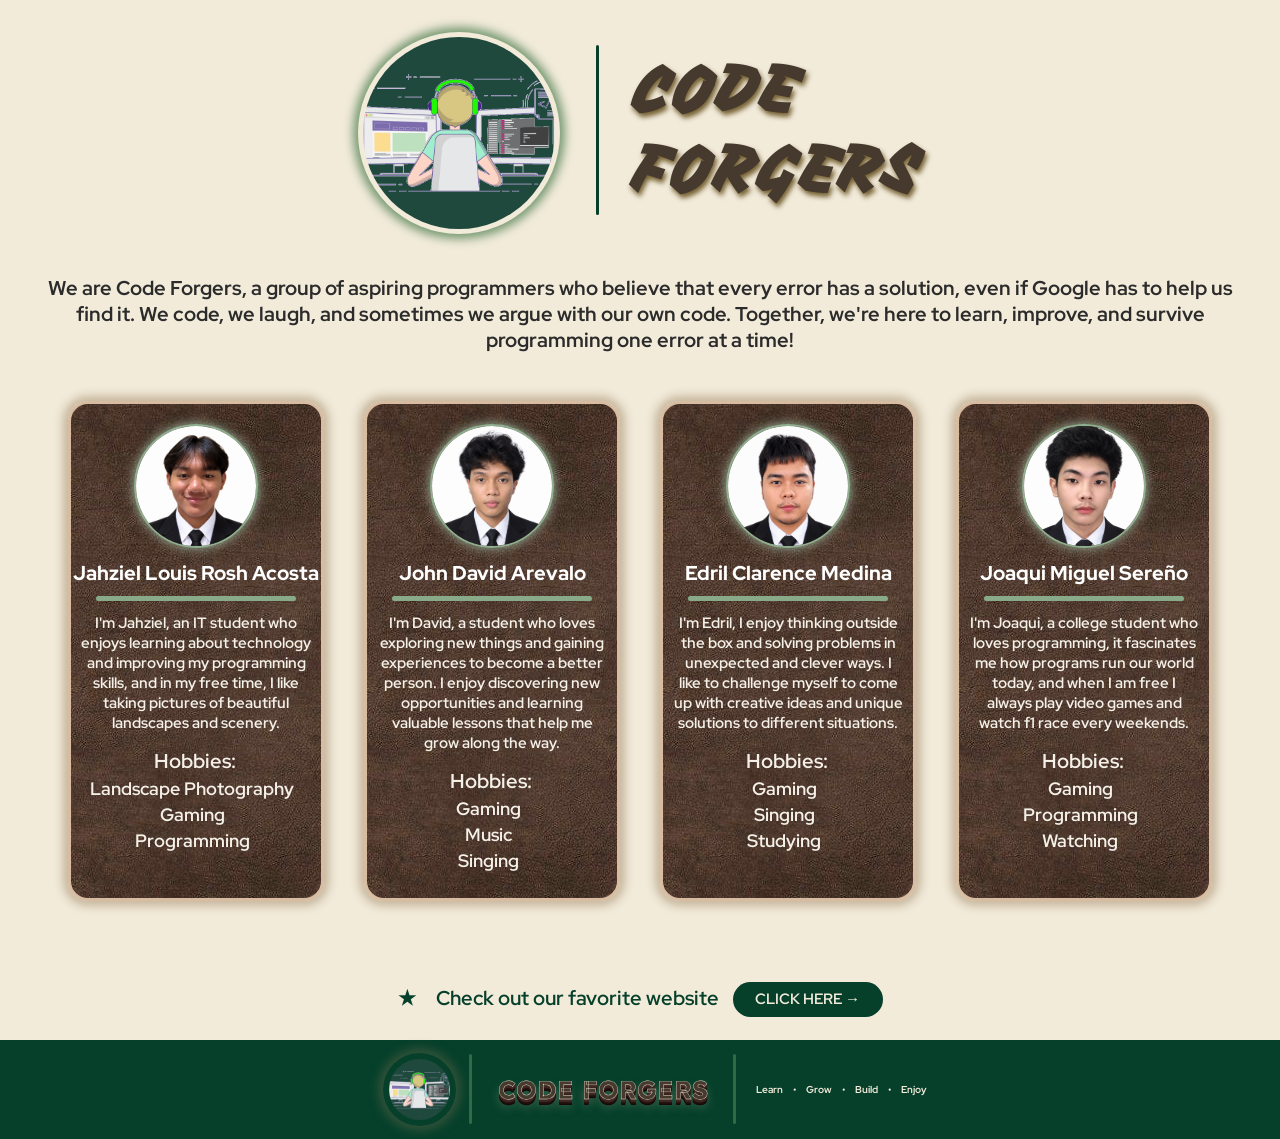
<file: 2nd/GROUP9.html>
<!DOCTYPE html>
<html lang="en">

<head>
    <meta charset="UTF-8">
    <meta name="viewport" content="width=device-width, initial-scale=1.0">
    <title>Group Activity</title>
    <link rel="stylesheet" href="Design.css" />
    <link rel="preconnect" href="https://fonts.googleapis.com">
    <link rel="preconnect" href="https://fonts.gstatic.com" crossorigin>
    <link href="https://fonts.googleapis.com/css2?family=Vampiro+One&display=swap" rel="stylesheet">
</head>

<body>

    <div class="container1">
        <img class="group9" src="IMAGE/icon.gif" alt="group logo" />
        <div class="half"></div>
        <h1 class="title">CODE <br>
            FORGERS</h1>
    </div>

    <br>
    <p class="desc">We are <b>Code Forgers</b>, a group of aspiring programmers who believe that every error has a
        solution, even if Google has to help us find it. We code, we laugh, and sometimes we argue with our own
        code. Together, we're here to learn, improve, and survive programming one error at a time!</p>
    <br>

    <div class="container2">
        <div class="box"><img src="IMAGE/img1.png" alt="acosta" class="person">
            <p class="intro1">Jahziel Louis Rosh Acosta</p>
            <div class="sprt"></div>
            <p class="desc1">I'm Jahziel, an IT student who enjoys learning about technology and improving my
                programming skills, and in my free time, I like taking pictures of beautiful landscapes and scenery.</p>
            <ul class="hbs"> Hobbies:
                <ol class="hb">Landscape Photography</ol>
                <ol class="hb">Gaming</ol>
                <ol class="hb">Programming</ol>
            </ul>
        </div>
        <div class="box"><img src="IMAGE/img2.PNG" alt="arevalo" class="person">
            <p class="intro1">John David Arevalo</p>
            <div class="sprt"></div>
            <p class="desc1">I'm David, a student who loves exploring new things and gaining experiences to become a
                better person. I enjoy discovering new opportunities and learning valuable lessons that help me grow
                along the way.</p>
            <ul class="hbs"> Hobbies:
                <ol class="hb">Gaming</ol>
                <ol class="hb">Music</ol>
                <ol class="hb">Singing</ol>
            </ul>
        </div>
        <div class="box"><img src="IMAGE/img3.jpeg" alt="medina" class="person">
            <p class="intro1">Edril Clarence Medina</p>
            <div class="sprt"></div>
            <p class="desc1">I'm Edril, I enjoy thinking outside the box and solving problems in unexpected
                and clever ways. I like to challenge myself to come up with creative ideas and unique solutions to
                different situations.</p>
            <ul class="hbs"> Hobbies:
                <ol class="hb">Gaming</ol>
                <ol class="hb">Singing</ol>
                <ol class="hb">Studying</ol>
            </ul>
        </div>
        <div class="box"><img src="IMAGE/img4.jpg" alt="sereno" class="person">
            <p class="intro1">Joaqui Miguel Sereño</p>
            <div class="sprt"></div>
            <p class="desc1">I'm Joaqui, a college student who loves programming, it fascinates me how programs run our
                world today, and when I am free I always play video games and watch f1 race every weekends.</p>
            <ul class="hbs"> Hobbies:
                <ol class="hb">Gaming</ol>
                <ol class="hb">Programming</ol>
                <ol class="hb">Watching</ol>
            </ul>
        </div>
    </div>

    <p class="web">★&emsp;Check out our favorite website <a
            href="https://www.tiktok.com/@stellaris_straightt/video/7686113114454166805?is_from_webapp=1&sender_device=pc">
            <button class="clck">CLICK HERE →</button></a></p>

    <footer class="bot">
        <div class="container3">
            <img class="footer_icon" src="IMAGE/icon.gif" alt="group logo" />
            <div class="half1"></div>
            <h1 class="title1">CODE
                FORGERS</h1>
            <div class="half1"></div>
            <p class="foot">Learn&emsp;•&emsp;Grow&emsp;•&emsp;Build&emsp;•&emsp;Enjoy</p>
        </div>
    </footer>
</body>

</html>
</file>
<file: 2nd/Design.css>
@import url('https://fonts.googleapis.com/css2?family=Lexend:wght@100..900&display=swap');
@import url('https://fonts.googleapis.com/css2?family=Red+Hat+Display:ital,wght@0,300..900;1,300..900&display=swap');

body {
    margin: 0;
    background-color: #f2ebda;
    font-size: 1em;
}

.container1 {
    display: flex;
    align-items: center;
    justify-content: center;
    margin-top: 2vw;
    margin-bottom: 1vw;
}


.title {
    font-family: "Vampiro One", system-ui;
    text-align: left;
    text-shadow:
        2px 4px 5px rgba(90, 67, 15, 0.822);
    color: #46392d;
    font-size: 5vw;
    margin-bottom: 0;
    margin-top: 0;
    margin-left: 2vw;
}

.half {
    margin: 0 10px 0 10px;
    width: 3px;
    height: 150px;
    box-sizing: border-box;
    border-radius: 70px;
    background-color: #06402B;
}

.group9 {
    width: 15%;
    height: auto;
    aspect-ratio: 1 /1;
    object-fit: cover;
    border-radius: 100vw;
    margin-top: 0.5vw;
    margin-left: 0;
    margin-right: 2vw;
    padding: 5px;
    display: block;
    box-shadow: 0 0 10px 5px rgba(90, 134, 90, 0.8);
}


.desc {
    text-align: center;
    margin: 0 auto;
    padding: 10px;
    font-family: "Red Hat Display", Arial, Helvetica, sans-serif;
    color: #2B2B2B;
    font-weight: 700;
    font-size: 20px;
    max-width: 1200px;
}

.container2 {
    width: 100%;
    height: auto;
    display: flex;
    flex-direction: row;
    flex-flow: wrap;
    justify-content: center;
    margin-bottom: 4vw;
}

.box {
    margin: 20px;
    padding: 0 0 10px 0;
    width: 20%;
    height: 500px;
    background-image: url(IMAGE/box.jpg);
    object-fit: cover;
    box-sizing: border-box;
    font-size: 50px;
    border-radius: 20px;
    border-width: 0.5px;
    border: #d7bca1;
    border-style: solid;
    box-shadow: 0 0 10px 5px rgba(97, 56, 9, 0.3);
}

.sprt {
    margin: 10px auto 0 auto;
    width: 80%;
    height: 5px;
    box-sizing: border-box;
    border-radius: 70px;
    background-color: #89aa89;
}

.person {
    margin: 20px auto 0 auto;
    width: 120px;
    height: 120px;
    border-radius: 100vw;
    object-fit: cover;
    display: block;
    border: #8FAF8F;
    border-width: 2px;
    border-style: solid;
    box-shadow: 0 0 8px 2px rgba(148, 167, 148, 0.8);
}

.intro1 {
    margin: 12px 0 2px 0;
    font-size: 20px;
    font-family: "Red Hat Display", Arial, Helvetica, sans-serif;
    color: #ffffff;
    font-weight: 800;
    text-align: center;
}

.intro2 {
    margin: 10px 0 2px 0;
    font-size: 20px;
    font-family: "Red Hat Display", Arial, Helvetica, sans-serif;
    color: #F5F1E8;
    font-weight: 600;
    text-align: center;
}

.hbs {
    margin: 5px 0 0 -43px;
    font-size: 20px;
    font-family: "Red Hat Display", Arial, Helvetica, sans-serif;
    color: #F5F1E8;
    font-weight: 650;
    text-align: center;
}

.hb {
    margin: 3px 0 0 -45px;
    font-size: 18px;
    font-family: "Red Hat Display", Arial, Helvetica, sans-serif;
    color: #F5F1E8;
    font-weight: 650;
    text-align: center;
}

.desc1 {
    margin: 2px 0 0 0;
    font-size: 15px;
    padding: 10px;
    font-family: "Red Hat Display", Arial, Helvetica, sans-serif;
    color: #F5F1E8;
    font-weight: 650;
    text-align: center;
}

.web {
    margin: 2px 0 0 0;
    font-size: 20px;
    padding: 10px;
    font-family: "Red Hat Display", Arial, Helvetica, sans-serif;
    color: #06402B;
    font-weight: 650;
    text-align: center;
}

.clck {
    margin: 0 0 0 10px;
    border-radius: 30px;
    background-color: #06402B;
    width: 150px;
    height: 35px;
    font-size: 15px;
    font-family: "Red Hat Display", Arial, Helvetica, sans-serif;
    color: #f2ebda;
    font-weight: 650;
    text-align: center;
    border: none;
    cursor: pointer;
}

.bot {
    height: 2%;
    background: #06402B;
}

.container3 {
    display: flex;
    margin-top: 1vw;
    margin-bottom: 1vw;
    margin-left: 30px;
    margin-bottom: 0;
    justify-content: center;
    align-items: center;
    padding: 1vw;
}

.container3 .title1 {
    font-family: "Lexend", system-ui;
    text-align: left;
    text-shadow: 0px 1px 0px #4E342E,
        0px 2px 0px #3E2723,
        0px 3px 0px #3E2723,
        0px 4px 0px #271311,
        0px 5px 0px #1E0E0C,
        0px 6px 0px #160A09,
        0px 7px 10px rgba(96, 122, 98, 0.8);
    text-shadow: 10px 10px 10px 10px rgba(247, 247, 247, 0.6);
    color: #46392d;
    font-size: 2vw;
    -webkit-text-stroke: 0.4px #f2ebda;
    padding: 0 2vw 0 2vw;
}

.container3 .half1 {
    width: 3px;
    height: 70px;
    box-sizing: border-box;
    border-radius: 70px;
    background-color: #6da46d6b;
}

.footer_icon {
    width: 5%;
    height: auto;
    aspect-ratio: 1 /1;
    object-fit: cover;
    border-radius: 100vw;
    padding: 5px;
    margin-right: 1vw;
    display: block;
    border: 1px #8faf8f00;
    border-style: solid;
    box-shadow: 0 0 10px 5px rgba(60, 86, 60, 0.8);
}

.foot {
    margin: 30px 0 0 80px;
    color: #f2ebda;
    text-align: center;
    font-size: 20px;
    font-family: "Red Hat Display", Arial, Helvetica, sans-serif;
}


.half {
    height: 170px;
}

.foot {
    margin: 0 0 0 20px;
    font-size: 10px;
    font-weight: bold;
}
</file>
